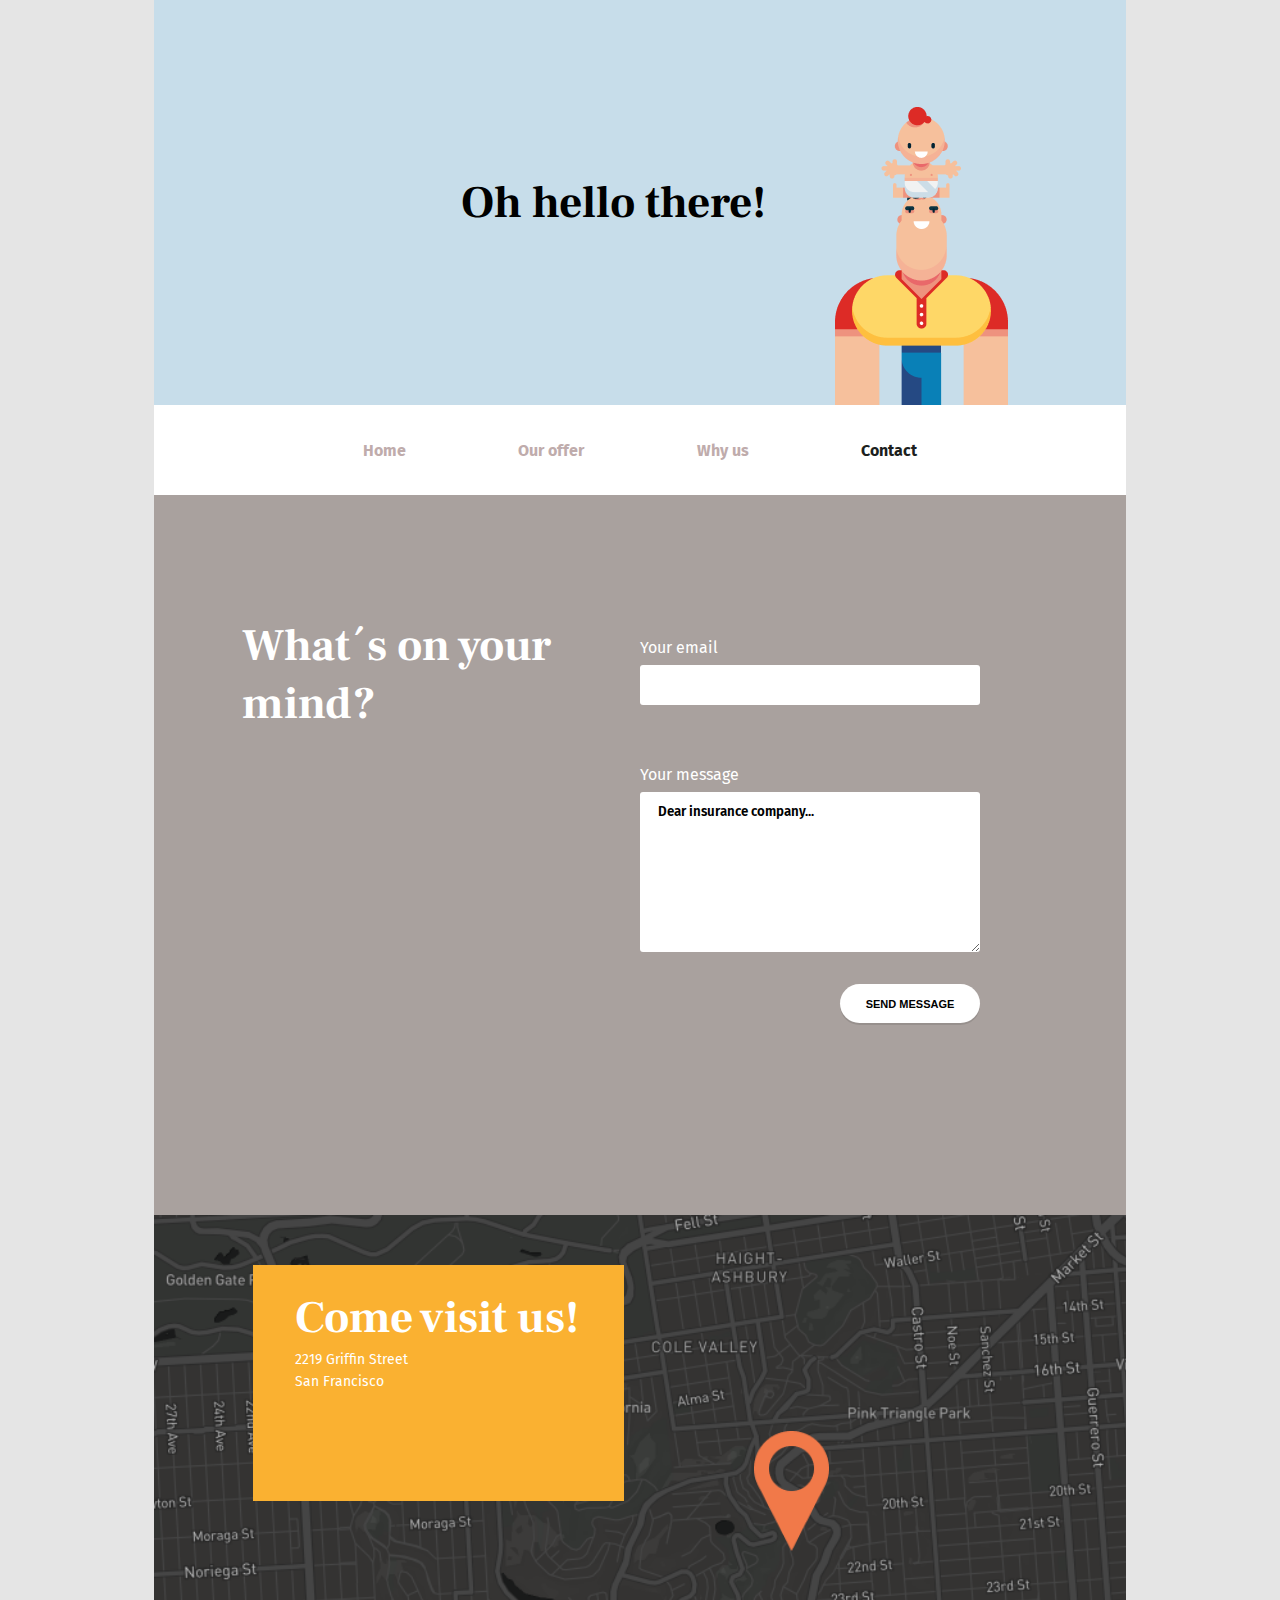
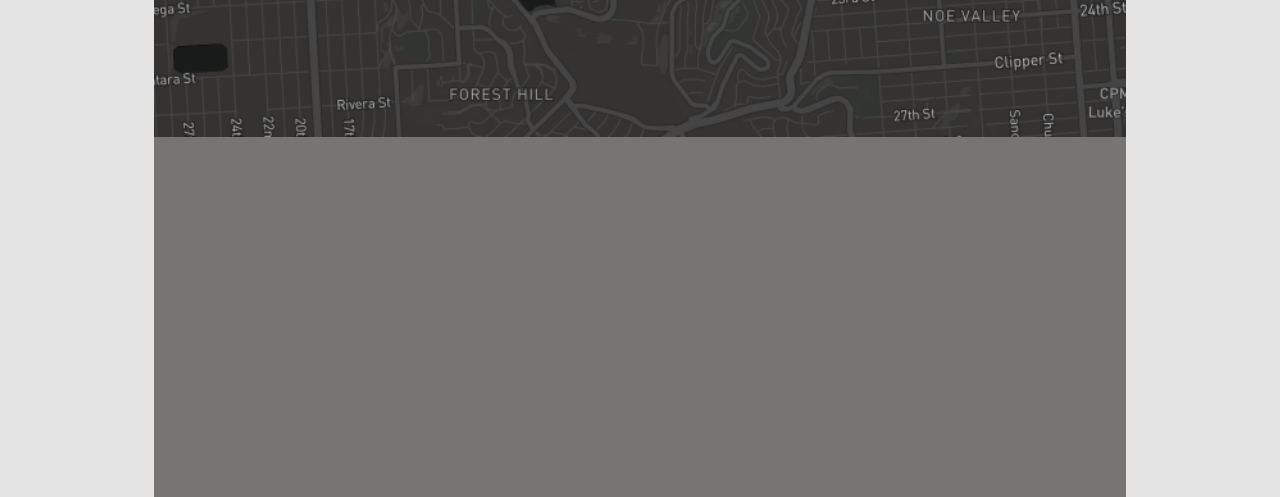
<file: index2.html>
<!DOCTYPE html>
<html lang="en">

<head>
    <meta charset="UTF-8">
    <meta name="viewport" content="width=device-width, initial-scale=1.0">
    <title>Contact</title>

    <link rel="stylesheet" href="style2.css">
    <link href="https://fonts.googleapis.com/css2?family=Fira+Sans:wght@200;400&display=swap" rel="stylesheet">
    <link href="https://fonts.googleapis.com/css2?family=Frank+Ruhl+Libre:wght@500&display=swap" rel="stylesheet">
</head>

<body>
    <header>
        <section class="header">

            <div class="header-container">
                <h1>Oh hello there!</h1>
            </div>

            <div class="header-pic">
                <img src="img/father-child.png" alt="">
            </div>
        </section>
    </header>
    <nav>
        <section class="menu-nav">
            <a href="index.html" class="item ">Home</a>
            <a href="" class="item">Our offer</a>
            <a href="" class="item">Why us</a>
            <a href="index2.html" class="item active">Contact</a>
        </section>
    </nav>

    <main>
        <section class="main">
            <div class="main-left">
                <h1>What´s on your <br> mind?</h1>
            </div>
            <div class="main-right">
                <div class="form-up">
                    <label for="email"> Your email</label>
                    <input type="email" name="email" id="email">
                </div>
                <div class="form-down">
                    <label for="big-text">Your message</label>
                    <textarea name="big-text" id="big-text" cols="30" rows="10" placeholder="Dear insurance company..."></textarea>
                    <button class="button-send-message" type="button">send message</button>
                </div>
            </div>
        </section>
        <section class="map">
            <div class="yellow">
                <h1>Come visit us!</h1> <br>
                <p>2219 Griffin Street <br> San Francisco</p>
            </div>
            <img class="checkpoint" src="img/checkpoint.png" alt="">
        </section>
    </main>

    <footer>
        <section class="footer"></section>
    </footer>

</body>

</html>
</file>
<file: style2.css>
*{
    margin: 0;
    padding: 0;
    box-sizing: border-box;
}
body{
    background-color: #E5E5E5;
    padding: 0 12%;
    
}
p{
    font-family: 'Fira Sans', sans-serif;
    line-height: 1.6;
    font-size: 14px;
}
a{
    font-family: 'Fira Sans', sans-serif;
}

h1,
h2{
    font-family: 'Frank Ruhl Libre', serif;
    font-size: 45px;
}


/*--------------------- HEADER --------------------------------*/

.header{
    display: grid;
    grid-template-columns: 70% 30%;
    grid-template-rows: 45vh;
    background-color: #C7DDEA;
}

.header-container{
    display: flex;
    justify-content: flex-end;
    align-items: center;
}

.header-container h1{
    margin-right: 10%;
}

.header-pic{
    display: flex;
    align-items: flex-end;
}


/*-------------------------- MENU NAV ---------------------*/
.menu-nav {
display: flex;
align-items: center;
justify-content: space-evenly;
background-color: #FFFFFF;
            
width: 100%;
height: 10vh;
padding: 0 10%;
            
}
            
.menu-nav .item {
height: 15vh;
            
display: flex;
justify-content: center;
align-items: center;
            
font-weight: bolder;
}
.menu-nav a {
text-decoration: none;
color: #bfacac;
}
            
.menu-nav .active {
color: #1c1f20;
}

/*------------------------ MAIN LEFT ---------------------------*/

.main{
    display: grid;
    grid-template-columns: 1fr 1fr;
    grid-template-rows: 80vh;
    background-color: #A9A19E;
}

.main-left{
    display: flex;
    justify-content: center;
    padding: 25% 0 0 0;
}

.main h1{
    color: #FFFFFF;
}

/*--------------------------- MAIN RIGHT ------------------------*/

.main-right{
    display: grid;
    grid-template-rows: 1fr 2fr;
    grid-template-columns: 1fr;
}

.main-right label{
    display: block;
    color: #FFFFFF;
    font-family: Fira Sans;
    margin-bottom: 8px;

  
}

.form-up{
    padding-top: 143px;
}

.form-up input{
    height: 40px;
    width: 340px;
    border-radius: 3px;
    border: 0 solid white;
    padding-left: 18px;
    
}

.form-down{
    padding-top: 30px;
}

.form-down textarea{
    display: block;
    height: 160px;
    width: 340px;

    border-radius: 3px;
    border: 0 solid white;
    padding: 12px 0 0 18px;
}

.form-down ::placeholder{
    color: black;
    font-family: Fira Sans;
    font-weight: 600;
}

.button-send-message{
    width: 140px;
    height: 39px;

    margin: 32px 0 0 200px;
    font-size: 11px;
    background: #FFFFFF;
    box-shadow: 0px 2px 0px rgba(0, 0, 0, 0.1);
    border-radius: 100px;
    border: none;
    font-weight: bold;
    text-transform: uppercase;
}



/*--------------------------- MAP -------------------------------*/

.map{
    display: flex;
    height: 522px;
    background-image: url("img/map.png");
    background-repeat: no-repeat;
    background-size: cover;
    position: relative;
}


.map .checkpoint{
    height: 120px;

    position: absolute;

    margin-left: 600px;
    margin-top: 216px;
    
}

.yellow{
    background-color: #FAB131;

    height: 236px;
    width: 371px;
    margin-left: 99px;
    margin-top: 50px;
    padding-left: 42px;
    padding-top: 24px;
    color: white;
}

.yellow h1{
    margin-bottom: -16px;
}



/*------------------------- FOOTER ---------------------------*/

.footer{
    background-color: #777574;

    display: grid;
    grid-template-rows: 40vh;
}




/* ----------------------------------------------------------------- */
/*----------------------- RESPONSIVE DESIGN ------------------------*/
/* -----------------------------------------------------------------*/

/* @media screen and (max-width: 760px) */
@media screen and (max-width: 900px)
{


    /*----------------------------- BODY --------------------*/
    body{
        padding: 0;
    }
    
    
    /*--------------------- HEADER --------------------------------*/
    
    .header{
        display: grid;
        grid-template-columns: 1fr;
        grid-template-rows: 30vh 45vh;
    }
    
    .header-container {
        justify-content: center;
    }

    .header-container h1{
        margin-right: 0;
    }

    .header-pic{
    justify-content: center;
    }
        
    
    /*-------------------------- NAV MENU -------------------------*/
    .menu-nav{
        display: none;
    }


    /*--------------------------- MAIN -- --------------------------*/

    .main{
        grid-template-columns: 1fr;
        grid-template-rows: 40vh 60vh;
    }

    .main h1{
        padding: 0;
        margin: 0 auto;
        width: 340px;

    }

    .main-left{
        padding: 22% 0 0 0;
    }
    
    .main-right{
        margin-bottom: 80px;
    }

    .form-up {
        padding: 0;
        margin: 0 auto;
    }

    .form-down {
        padding: 0;
        margin: 0 auto;
        margin-bottom: 20px;
    }

    /*--------------------------- MAP -------------------------------*/

    .map{
        display: none; 
    }

    /*------------------------- FOOTER -------------------------*/

    .footer{
        height: 30vh;
    }


        
}
</file>
